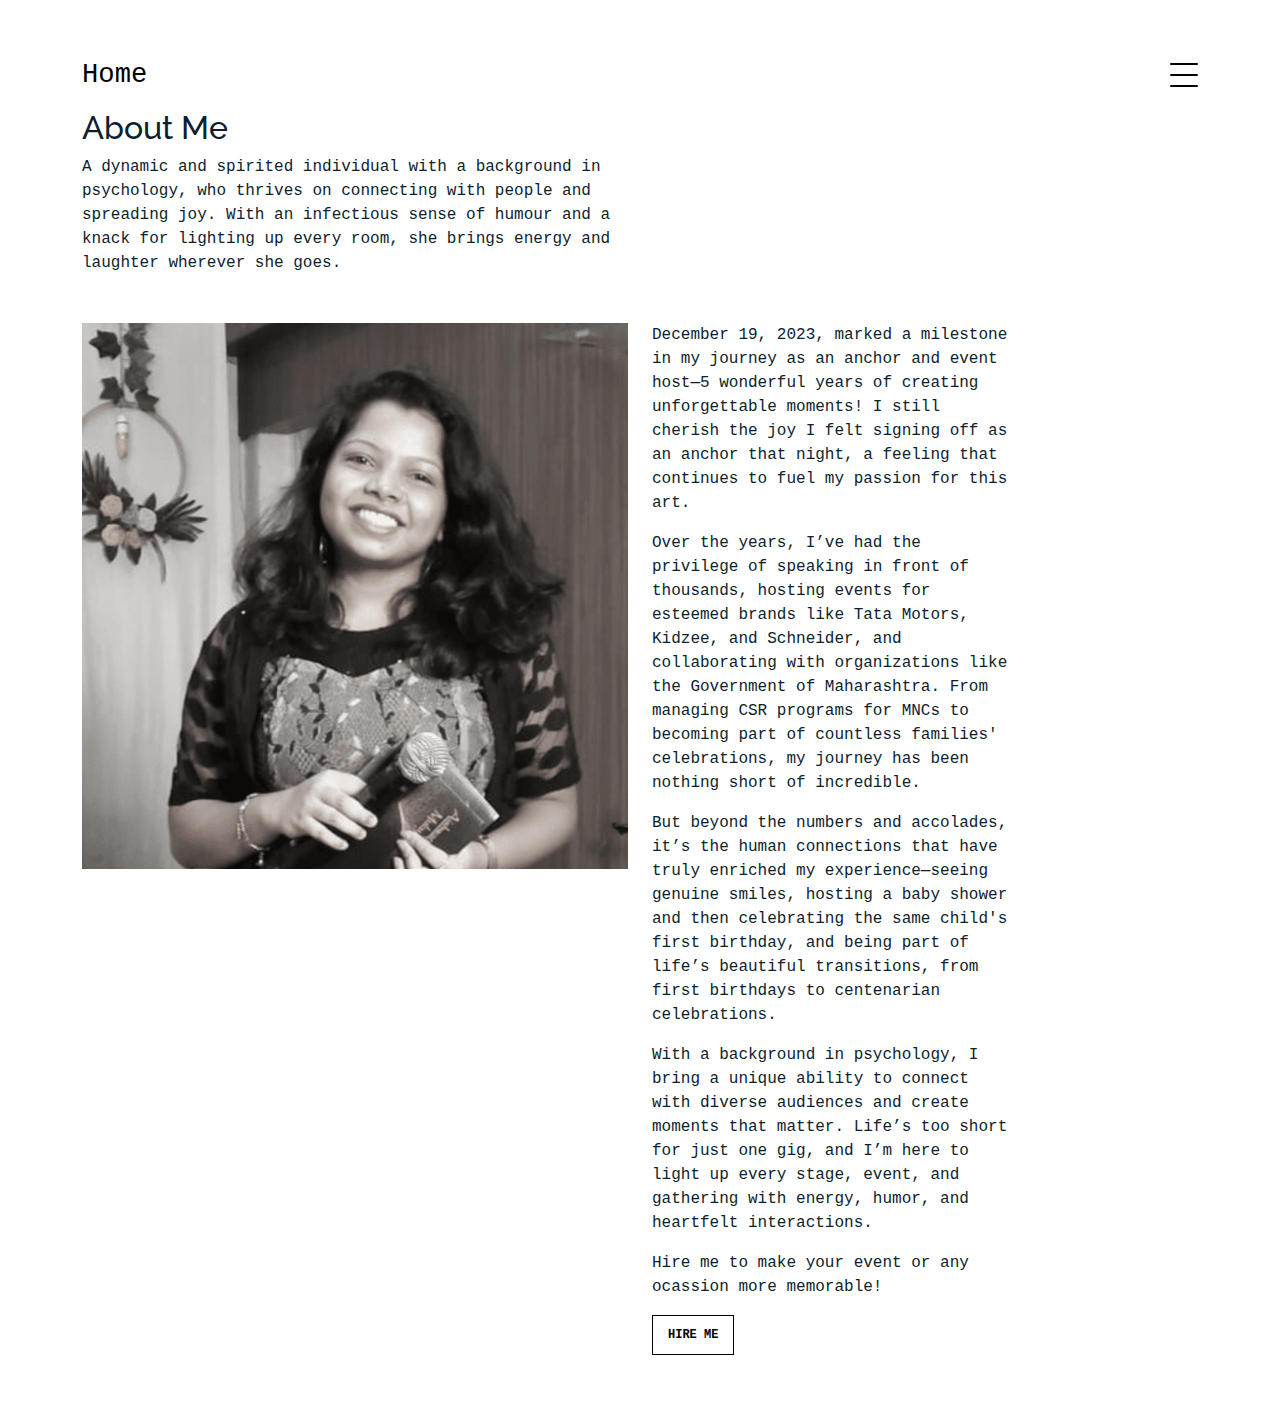
<file: about.html>
<!DOCTYPE html>
<html lang="en">

<head>
  <meta charset="utf-8">
  <meta content="width=device-width, initial-scale=1.0" name="viewport">

  <title>About Me</title>
  <meta content="" name="description">
  <meta content="" name="keywords">

  <!-- Favicons -->
  <link href="assets/img/favicon.png" rel="icon">
  <link href="assets/img/apple-touch-icon.png" rel="apple-touch-icon">

  <!-- Google Fonts -->
  <link href="https://fonts.googleapis.com/css?family=https://fonts.googleapis.com/css?family=Inconsolata:400,500,600,700|Raleway:400,400i,500,500i,600,600i,700,700i" rel="stylesheet">

  <!-- Vendor CSS Files -->
  <link href="assets/vendor/aos/aos.css" rel="stylesheet">
  <link href="assets/vendor/bootstrap/css/bootstrap.min.css" rel="stylesheet">
  <link href="assets/vendor/bootstrap-icons/bootstrap-icons.css" rel="stylesheet">
  <link href="assets/vendor/swiper/swiper-bundle.min.css" rel="stylesheet">

  <!-- Template Main CSS File -->
  <link href="assets/css/style.css" rel="stylesheet">

  <!-- =======================================================
  * Template Name: MyPortfolio
  * Template URL: https://bootstrapmade.com/myportfolio-bootstrap-portfolio-website-template/
  * Updated: Mar 17 2024 with Bootstrap v5.3.3
  * Author: BootstrapMade.com
  * License: https://bootstrapmade.com/license/
  ======================================================== -->
</head>

<body>

  <!-- ======= Navbar ======= -->
  <div class="collapse navbar-collapse custom-navmenu" id="main-navbar">
    <div class="container py-2 py-md-5">
      <div class="row align-items-start">
        <div class="col-md-2">
          <ul class="custom-menu">
            <li class="active"><a href="index.html">Home</a></li>
            <li><a href="about.html">About Me</a></li>
          </ul>
        </div>
        <div class="col-md-6 d-none d-md-block  mr-auto">
        </div>
        <div class="col-md-4 d-none d-md-block">
          <p>+91 7977198935<br> 
            <a href="#">aishwarya030906@gmail.com</a>
          </p>
        </div>
      </div>

    </div>
  </div>

  <nav class="navbar navbar-light custom-navbar">
    <div class="container">
      <a class="navbar-brand" href="index.html">Home</a>
      <a href="#" class="burger" data-bs-toggle="collapse" data-bs-target="#main-navbar">
        <span></span>
      </a>
    </div>
  </nav>

  <main id="main">

    <section>
      <div class="container">
        <div class="row mb-5 align-items-end">
          <div class="col-md-6" data-aos="fade-up">

            <h2>About Me</h2>
            <p class="mb-0">A dynamic and spirited individual with a background in psychology, who thrives on connecting with people and spreading joy. With an infectious sense of humour and a knack for lighting up every room, she brings energy and laughter wherever she goes.</p>
          </div>

        </div>

        <div class="row">
          <div class="col-md-4 ml-auto order-2" data-aos="fade-up">
            <p>December 19, 2023, marked a milestone in my journey as an anchor and event host—5 wonderful years of creating unforgettable moments! I still cherish the joy I felt signing off as an anchor that night, a feeling that continues to fuel my passion for this art. </p>
            <p>Over the years, I’ve had the privilege of speaking in front of thousands, hosting events for esteemed brands like Tata Motors, Kidzee, and Schneider, and collaborating with organizations like the Government of Maharashtra. From managing CSR programs for MNCs to becoming part of countless families' celebrations, my journey has been nothing short of incredible.</p>
            <p>But beyond the numbers and accolades, it’s the human connections that have truly enriched my experience—seeing genuine smiles, hosting a baby shower and then celebrating the same child's first birthday, and being part of life’s beautiful transitions, from first birthdays to centenarian celebrations.</p>
            <p>With a background in psychology, I bring a unique ability to connect with diverse audiences and create moments that matter. Life’s too short for just one gig, and I’m here to light up every stage, event, and gathering with energy, humor, and heartfelt interactions.</p>
            <p>Hire me to make your event or any ocassion more memorable!</p>
            <p><a href="https://wa.me/917045568950" class="readmore">Hire Me</a></p>
          </div>
          
          
          <div class="col-md-6 mb-5 mb-md-0" data-aos="fade-up">
            <p><img src="assets/img/aishwarya.png" alt="Image" class="img-fluid"></p>
          </div>

        </div>

      </div>

    </section>

  </main><!-- End #main -->

  <!-- Vendor JS Files -->
  <script src="assets/vendor/aos/aos.js"></script>
  <script src="assets/vendor/bootstrap/js/bootstrap.bundle.min.js"></script>
  <script src="assets/vendor/isotope-layout/isotope.pkgd.min.js"></script>
  <script src="assets/vendor/swiper/swiper-bundle.min.js"></script>
  <script src="assets/vendor/php-email-form/validate.js"></script>

  <!-- Template Main JS File -->
  <script src="assets/js/main.js"></script>

</body>

</html>
</file>
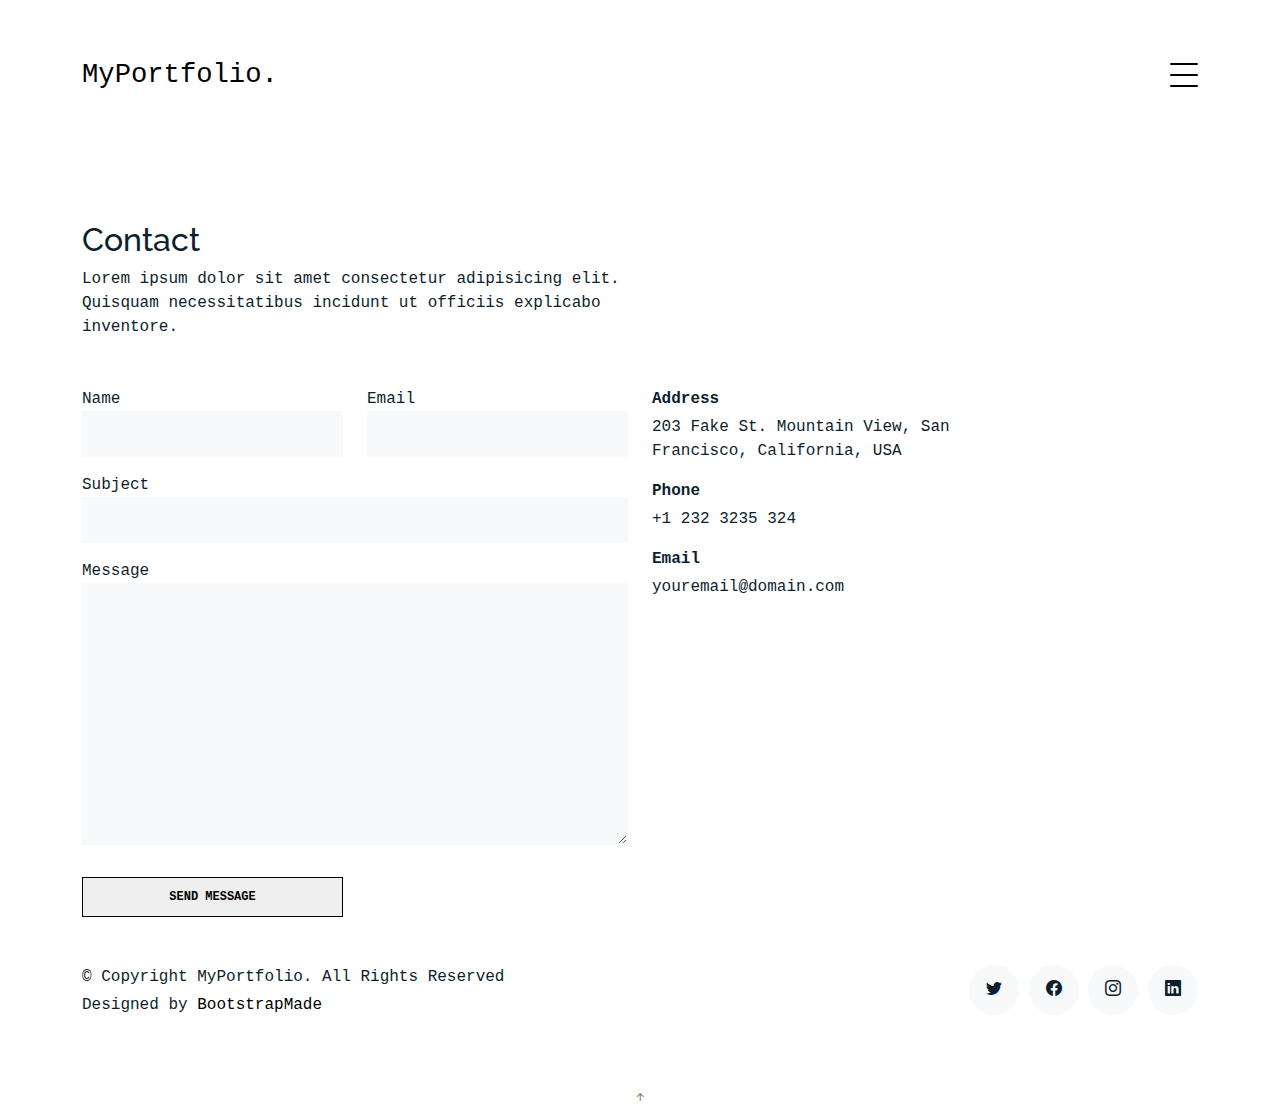
<file: contact.html>
<!DOCTYPE html>
<html lang="en">

<head>
  <meta charset="utf-8">
  <meta content="width=device-width, initial-scale=1.0" name="viewport">

  <title>MyPortfolio Bootstrap Template - Contact</title>
  <meta content="" name="description">
  <meta content="" name="keywords">

  <!-- Favicons -->
  <link href="assets/img/favicon.png" rel="icon">
  <link href="assets/img/apple-touch-icon.png" rel="apple-touch-icon">

  <!-- Google Fonts -->
  <link href="https://fonts.googleapis.com/css?family=https://fonts.googleapis.com/css?family=Inconsolata:400,500,600,700|Raleway:400,400i,500,500i,600,600i,700,700i" rel="stylesheet">

  <!-- Vendor CSS Files -->
  <link href="assets/vendor/aos/aos.css" rel="stylesheet">
  <link href="assets/vendor/bootstrap/css/bootstrap.min.css" rel="stylesheet">
  <link href="assets/vendor/bootstrap-icons/bootstrap-icons.css" rel="stylesheet">
  <link href="assets/vendor/swiper/swiper-bundle.min.css" rel="stylesheet">

  <!-- Template Main CSS File -->
  <link href="assets/css/style.css" rel="stylesheet">

  <!-- =======================================================
  * Template Name: MyPortfolio
  * Template URL: https://bootstrapmade.com/myportfolio-bootstrap-portfolio-website-template/
  * Updated: Mar 17 2024 with Bootstrap v5.3.3
  * Author: BootstrapMade.com
  * License: https://bootstrapmade.com/license/
  ======================================================== -->
</head>

<body>

  <!-- ======= Navbar ======= -->
  <div class="collapse navbar-collapse custom-navmenu" id="main-navbar">
    <div class="container py-2 py-md-5">
      <div class="row align-items-start">
        <div class="col-md-2">
          <ul class="custom-menu">
            <li><a href="index.html">Home</a></li>
            <li><a href="about.html">About Me</a></li>
            <li><a href="services.html">Services</a></li>
            <li><a href="works.html">Works</a></li>
            <li class="active"><a href="contact.html">Contact</a></li>
          </ul>
        </div>
        <div class="col-md-6 d-none d-md-block  mr-auto">
          <div class="tweet d-flex">
            <span class="bi bi-twitter text-white mt-2 mr-3"></span>
            <div>
              <p><em>Lorem ipsum dolor sit amet consectetur adipisicing elit. Quisquam necessitatibus incidunt ut officiis explicabo inventore. <br> <a href="#">t.co/v82jsk</a></em></p>
            </div>
          </div>
        </div>
        <div class="col-md-4 d-none d-md-block">
          <h3>Hire Me</h3>
          <p>Lorem ipsum dolor sit amet consectetur adipisicing elit. Quisquam necessitatibus incidunt ut officiisexplicabo inventore. <br> <a href="#">myemail@gmail.com</a></p>
        </div>
      </div>

    </div>
  </div>

  <nav class="navbar navbar-light custom-navbar">
    <div class="container">
      <a class="navbar-brand" href="index.html">MyPortfolio.</a>
      <a href="#" class="burger" data-bs-toggle="collapse" data-bs-target="#main-navbar">
        <span></span>
      </a>
    </div>
  </nav>

  <main id="main">

    <section class="section pb-5">
      <div class="container">

        <div class="row mb-5 align-items-end">
          <div class="col-md-6" data-aos="fade-up">
            <h2>Contact</h2>
            <p class="mb-0">Lorem ipsum dolor sit amet consectetur adipisicing elit. Quisquam necessitatibus incidunt ut
              officiis explicabo inventore.
            </p>
          </div>

        </div>

        <div class="row">
          <div class="col-md-6 mb-5 mb-md-0" data-aos="fade-up">

            <form action="forms/contact.php" method="post" role="form" class="php-email-form">

              <div class="row gy-3">
                <div class="col-md-6 form-group">
                  <label for="name">Name</label>
                  <input type="text" name="name" class="form-control" id="name" required>
                </div>
                <div class="col-md-6 form-group">
                  <label for="name">Email</label>
                  <input type="email" class="form-control" name="email" id="email" required>
                </div>
                <div class="col-md-12 form-group">
                  <label for="name">Subject</label>
                  <input type="text" class="form-control" name="subject" id="subject" required>
                </div>
                <div class="col-md-12 form-group">
                  <label for="name">Message</label>
                  <textarea class="form-control" name="message" cols="30" rows="10" required></textarea>
                </div>

                <div class="col-md-12 my-3">
                  <div class="loading">Loading</div>
                  <div class="error-message"></div>
                  <div class="sent-message">Your message has been sent. Thank you!</div>
                </div>

                <div class="col-md-6 mt-0 form-group">
                  <input type="submit" class="readmore d-block w-100" value="Send Message">
                </div>
              </div>

            </form>

          </div>

          <div class="col-md-4 ml-auto order-2" data-aos="fade-up">
            <ul class="list-unstyled">
              <li class="mb-3">
                <strong class="d-block mb-1">Address</strong>
                <span>203 Fake St. Mountain View, San Francisco, California, USA</span>
              </li>
              <li class="mb-3">
                <strong class="d-block mb-1">Phone</strong>
                <span>+1 232 3235 324</span>
              </li>
              <li class="mb-3">
                <strong class="d-block mb-1">Email</strong>
                <span>youremail@domain.com</span>
              </li>
            </ul>
          </div>

        </div>

      </div>

    </section>

  </main><!-- End #main -->

  <!-- ======= Footer ======= -->
  <footer class="footer" role="contentinfo">
    <div class="container">
      <div class="row">
        <div class="col-sm-6">
          <p class="mb-1">&copy; Copyright MyPortfolio. All Rights Reserved</p>
          <div class="credits">
            <!--
            All the links in the footer should remain intact.
            You can delete the links only if you purchased the pro version.
            Licensing information: https://bootstrapmade.com/license/
            Purchase the pro version with working PHP/AJAX contact form: https://bootstrapmade.com/buy/?theme=MyPortfolio
          -->
            Designed by <a href="https://bootstrapmade.com/">BootstrapMade</a>
          </div>
        </div>
        <div class="col-sm-6 social text-md-end">
          <a href="#"><span class="bi bi-twitter"></span></a>
          <a href="#"><span class="bi bi-facebook"></span></a>
          <a href="#"><span class="bi bi-instagram"></span></a>
          <a href="#"><span class="bi bi-linkedin"></span></a>
        </div>
      </div>
    </div>
  </footer>

  <a href="#" class="back-to-top d-flex align-items-center justify-content-center"><i class="bi bi-arrow-up-short"></i></a>

  <!-- Vendor JS Files -->
  <script src="assets/vendor/aos/aos.js"></script>
  <script src="assets/vendor/bootstrap/js/bootstrap.bundle.min.js"></script>
  <script src="assets/vendor/isotope-layout/isotope.pkgd.min.js"></script>
  <script src="assets/vendor/swiper/swiper-bundle.min.js"></script>
  <script src="assets/vendor/php-email-form/validate.js"></script>

  <!-- Template Main JS File -->
  <script src="assets/js/main.js"></script>

</body>

</html>
</file>
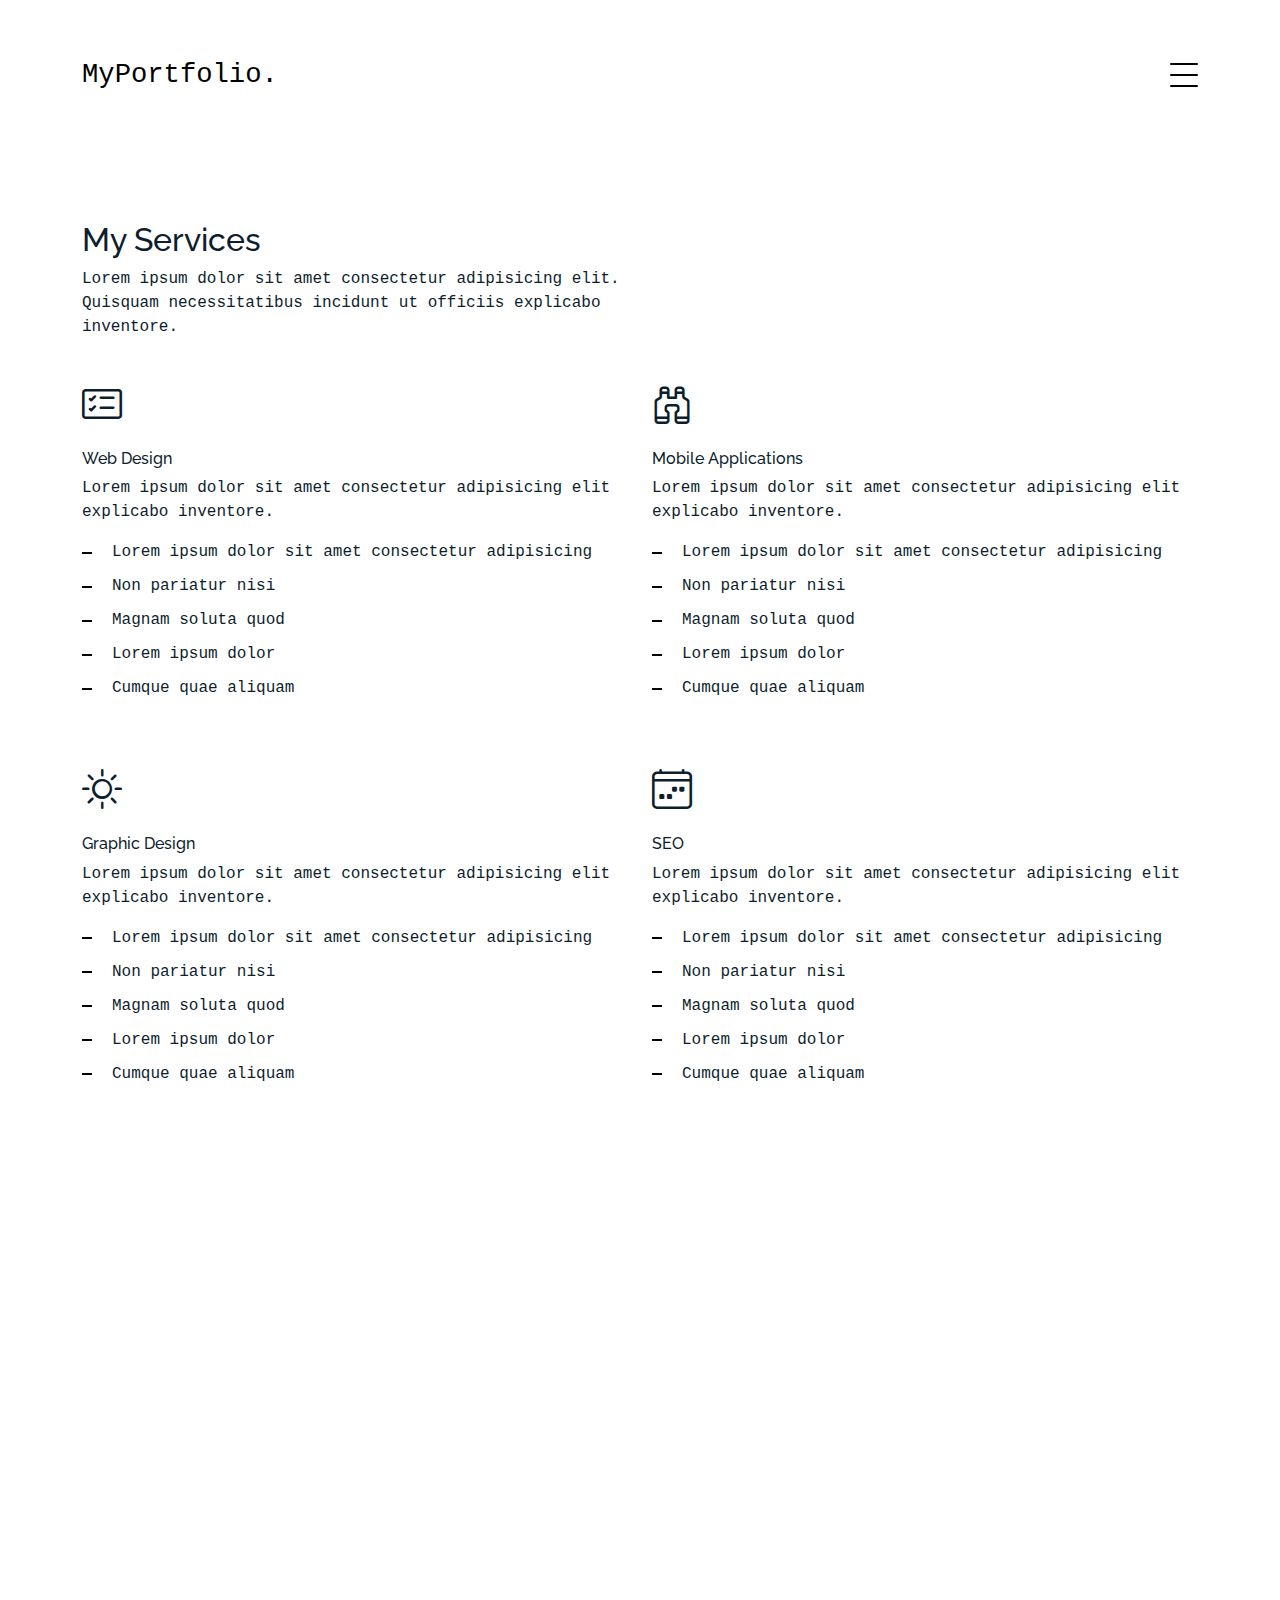
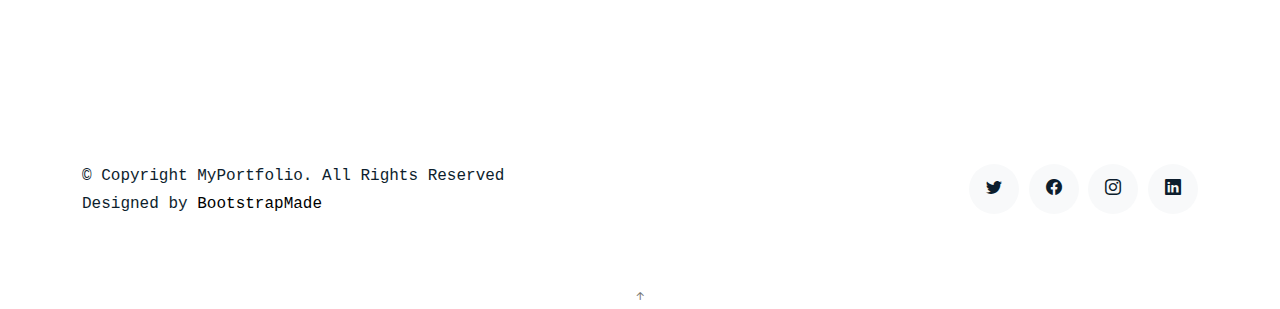
<file: services.html>
<!DOCTYPE html>
<html lang="en">

<head>
  <meta charset="utf-8">
  <meta content="width=device-width, initial-scale=1.0" name="viewport">

  <title>MyPortfolio Bootstrap Template - Services</title>
  <meta content="" name="description">
  <meta content="" name="keywords">

  <!-- Favicons -->
  <link href="assets/img/favicon.png" rel="icon">
  <link href="assets/img/apple-touch-icon.png" rel="apple-touch-icon">

  <!-- Google Fonts -->
  <link href="https://fonts.googleapis.com/css?family=https://fonts.googleapis.com/css?family=Inconsolata:400,500,600,700|Raleway:400,400i,500,500i,600,600i,700,700i" rel="stylesheet">

  <!-- Vendor CSS Files -->
  <link href="assets/vendor/aos/aos.css" rel="stylesheet">
  <link href="assets/vendor/bootstrap/css/bootstrap.min.css" rel="stylesheet">
  <link href="assets/vendor/bootstrap-icons/bootstrap-icons.css" rel="stylesheet">
  <link href="assets/vendor/swiper/swiper-bundle.min.css" rel="stylesheet">

  <!-- Template Main CSS File -->
  <link href="assets/css/style.css" rel="stylesheet">

  <!-- =======================================================
  * Template Name: MyPortfolio
  * Template URL: https://bootstrapmade.com/myportfolio-bootstrap-portfolio-website-template/
  * Updated: Mar 17 2024 with Bootstrap v5.3.3
  * Author: BootstrapMade.com
  * License: https://bootstrapmade.com/license/
  ======================================================== -->
</head>

<body>

  <!-- ======= Navbar ======= -->
  <div class="collapse navbar-collapse custom-navmenu" id="main-navbar">
    <div class="container py-2 py-md-5">
      <div class="row align-items-start">
        <div class="col-md-2">
          <ul class="custom-menu">
            <li><a href="index.html">Home</a></li>
            <li><a href="about.html">About Me</a></li>
            <li class="active"><a href="services.html">Services</a></li>
            <li><a href="works.html">Works</a></li>
            <li><a href="contact.html">Contact</a></li>
          </ul>
        </div>
        <div class="col-md-6 d-none d-md-block  mr-auto">
          <div class="tweet d-flex">
            <span class="bi bi-twitter text-white mt-2 mr-3"></span>
            <div>
              <p><em>Lorem ipsum dolor sit amet consectetur adipisicing elit. Quisquam necessitatibus incidunt ut officiis explicabo inventore. <br> <a href="#">t.co/v82jsk</a></em></p>
            </div>
          </div>
        </div>
        <div class="col-md-4 d-none d-md-block">
          <h3>Hire Me</h3>
          <p>Lorem ipsum dolor sit amet consectetur adipisicing elit. Quisquam necessitatibus incidunt ut officiisexplicabo inventore. <br> <a href="#">myemail@gmail.com</a></p>
        </div>
      </div>

    </div>
  </div>

  <nav class="navbar navbar-light custom-navbar">
    <div class="container">
      <a class="navbar-brand" href="index.html">MyPortfolio.</a>
      <a href="#" class="burger" data-bs-toggle="collapse" data-bs-target="#main-navbar">
        <span></span>
      </a>
    </div>
  </nav>

  <main id="main">

    <section class="section">
      <div class="container">
        <div class="row mb-4 align-items-center">
          <div class="col-md-6" data-aos="fade-up">

            <h2>My Services</h2>
            <p>Lorem ipsum dolor sit amet consectetur adipisicing elit. Quisquam necessitatibus incidunt ut officiis
              explicabo inventore.</p>

          </div>

        </div>
      </div>

      <div class="site-section pb-0 services">
        <div class="container">

          <div class="row">

            <div class="col-12 col-sm-6 col-md-6 col-lg-6 mb-5" data-aos="fade-up" data-aos-delay="">
              <i class="bi bi-card-checklist"></i>
              <h4 class="h4 mb-2">Web Design</h4>
              <p>Lorem ipsum dolor sit amet consectetur adipisicing elit explicabo inventore.</p>
              <ul class="list-unstyled list-line">
                <li>Lorem ipsum dolor sit amet consectetur adipisicing</li>
                <li>Non pariatur nisi</li>
                <li>Magnam soluta quod</li>
                <li>Lorem ipsum dolor</li>
                <li>Cumque quae aliquam</li>
              </ul>
            </div>
            <div class="col-12 col-sm-6 col-md-6 col-lg-6 mb-5" data-aos="fade-up" data-aos-delay="100">
              <i class="bi bi-binoculars"></i>
              <h4 class="h4 mb-2">Mobile Applications</h4>
              <p>Lorem ipsum dolor sit amet consectetur adipisicing elit explicabo inventore.</p>
              <ul class="list-unstyled list-line">
                <li>Lorem ipsum dolor sit amet consectetur adipisicing</li>
                <li>Non pariatur nisi</li>
                <li>Magnam soluta quod</li>
                <li>Lorem ipsum dolor</li>
                <li>Cumque quae aliquam</li>
              </ul>
            </div>
            <div class="col-12 col-sm-6 col-md-6 col-lg-6 mb-5" data-aos="fade-up" data-aos-delay="">
              <i class="bi bi-brightness-high"></i>
              <h4 class="h4 mb-2">Graphic Design</h4>
              <p>Lorem ipsum dolor sit amet consectetur adipisicing elit explicabo inventore.</p>
              <ul class="list-unstyled list-line">
                <li>Lorem ipsum dolor sit amet consectetur adipisicing</li>
                <li>Non pariatur nisi</li>
                <li>Magnam soluta quod</li>
                <li>Lorem ipsum dolor</li>
                <li>Cumque quae aliquam</li>
              </ul>
            </div>
            <div class="col-12 col-sm-6 col-md-6 col-lg-6 mb-5" data-aos="fade-up" data-aos-delay="100">
              <i class="bi bi-calendar4-week"></i>
              <h4 class="h4 mb-2">SEO</h4>
              <p>Lorem ipsum dolor sit amet consectetur adipisicing elit explicabo inventore.</p>
              <ul class="list-unstyled list-line">
                <li>Lorem ipsum dolor sit amet consectetur adipisicing</li>
                <li>Non pariatur nisi</li>
                <li>Magnam soluta quod</li>
                <li>Lorem ipsum dolor</li>
                <li>Cumque quae aliquam</li>
              </ul>
            </div>
          </div>
        </div>
      </div>
    </section>

    <!-- ======= Testimonials Section ======= -->
    <section class="section pt-0">
      <div class="container">

        <div class="testimonials-slider swiper" data-aos="fade-up" data-aos-delay="100">
          <div class="swiper-wrapper">

            <div class="swiper-slide">
              <div class="testimonial-wrap">
                <div class="testimonial">
                  <img src="assets/img/person_1.jpg" alt="Image" class="img-fluid">
                  <blockquote>
                    <p>Lorem ipsum dolor sit amet consectetur adipisicing elit. Quisquam necessitatibus incidunt ut officiis
                      explicabo inventore.</p>
                  </blockquote>
                  <p>&mdash; Jean Hicks</p>
                </div>
              </div>
            </div><!-- End testimonial item -->

            <div class="swiper-slide">
              <div class="testimonial-wrap">
                <div class="testimonial">
                  <img src="assets/img/person_2.jpg" alt="Image" class="img-fluid">
                  <blockquote>
                    <p>Lorem ipsum dolor sit amet consectetur adipisicing elit. Quisquam necessitatibus incidunt ut officiis
                      explicabo inventore.</p>
                  </blockquote>
                  <p>&mdash; Chris Stanworth</p>
                </div>
              </div>
            </div><!-- End testimonial item -->

          </div>
          <div class="swiper-pagination"></div>
        </div>

      </div>
    </section><!-- End Testimonials Section -->

  </main><!-- End #main -->

  <!-- ======= Footer ======= -->
  <footer class="footer" role="contentinfo">
    <div class="container">
      <div class="row">
        <div class="col-sm-6">
          <p class="mb-1">&copy; Copyright MyPortfolio. All Rights Reserved</p>
          <div class="credits">
            <!--
            All the links in the footer should remain intact.
            You can delete the links only if you purchased the pro version.
            Licensing information: https://bootstrapmade.com/license/
            Purchase the pro version with working PHP/AJAX contact form: https://bootstrapmade.com/buy/?theme=MyPortfolio
          -->
            Designed by <a href="https://bootstrapmade.com/">BootstrapMade</a>
          </div>
        </div>
        <div class="col-sm-6 social text-md-end">
          <a href="#"><span class="bi bi-twitter"></span></a>
          <a href="#"><span class="bi bi-facebook"></span></a>
          <a href="#"><span class="bi bi-instagram"></span></a>
          <a href="#"><span class="bi bi-linkedin"></span></a>
        </div>
      </div>
    </div>
  </footer>

  <a href="#" class="back-to-top d-flex align-items-center justify-content-center"><i class="bi bi-arrow-up-short"></i></a>

  <!-- Vendor JS Files -->
  <script src="assets/vendor/aos/aos.js"></script>
  <script src="assets/vendor/bootstrap/js/bootstrap.bundle.min.js"></script>
  <script src="assets/vendor/isotope-layout/isotope.pkgd.min.js"></script>
  <script src="assets/vendor/swiper/swiper-bundle.min.js"></script>
  <script src="assets/vendor/php-email-form/validate.js"></script>

  <!-- Template Main JS File -->
  <script src="assets/js/main.js"></script>

</body>

</html>
</file>
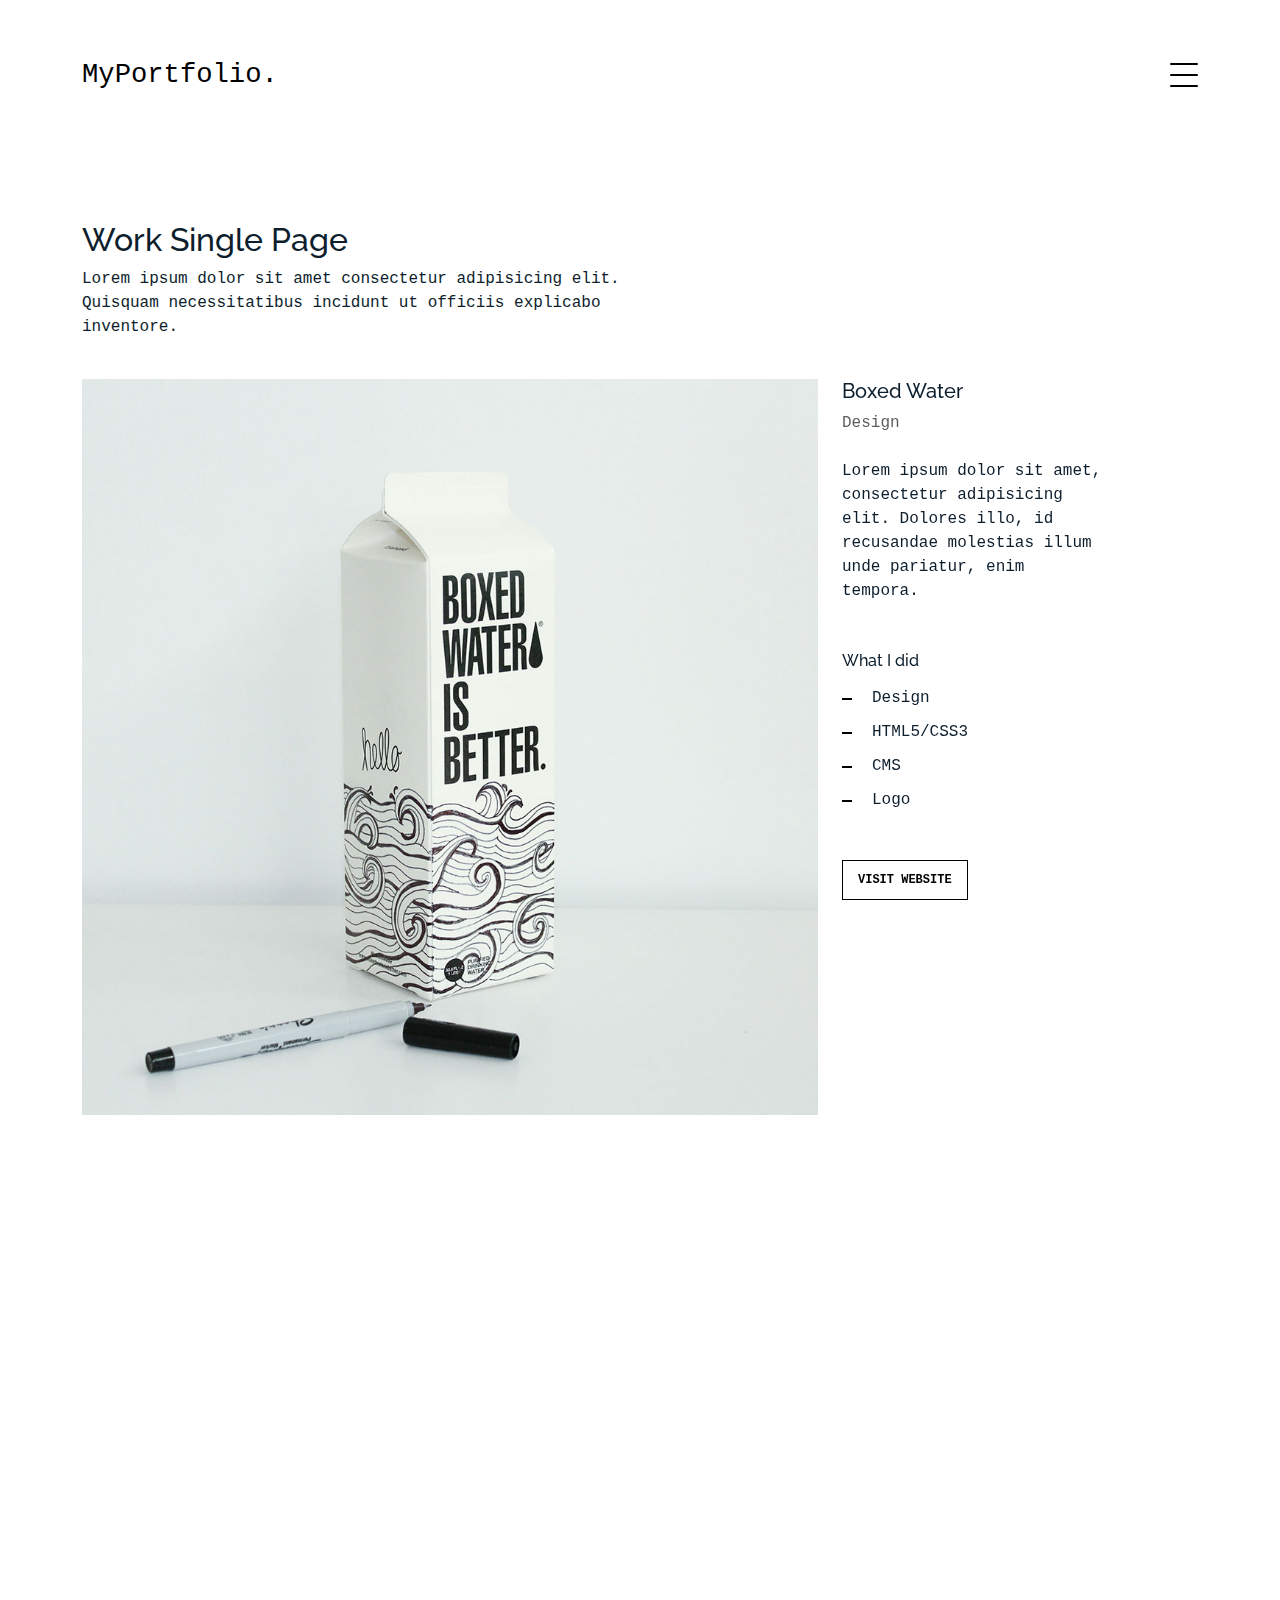
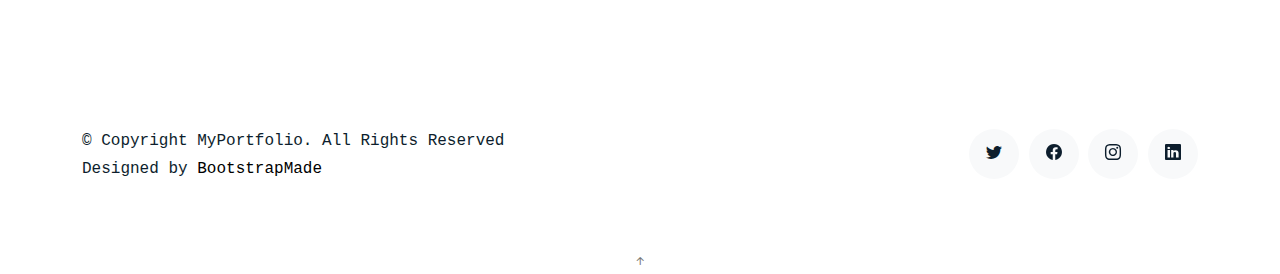
<file: work-single.html>
<!DOCTYPE html>
<html lang="en">

<head>
  <meta charset="utf-8">
  <meta content="width=device-width, initial-scale=1.0" name="viewport">

  <title>MyPortfolio Bootstrap Template - Work Single</title>
  <meta content="" name="description">
  <meta content="" name="keywords">

  <!-- Favicons -->
  <link href="assets/img/favicon.png" rel="icon">
  <link href="assets/img/apple-touch-icon.png" rel="apple-touch-icon">

  <!-- Google Fonts -->
  <link href="https://fonts.googleapis.com/css?family=https://fonts.googleapis.com/css?family=Inconsolata:400,500,600,700|Raleway:400,400i,500,500i,600,600i,700,700i" rel="stylesheet">

  <!-- Vendor CSS Files -->
  <link href="assets/vendor/aos/aos.css" rel="stylesheet">
  <link href="assets/vendor/bootstrap/css/bootstrap.min.css" rel="stylesheet">
  <link href="assets/vendor/bootstrap-icons/bootstrap-icons.css" rel="stylesheet">
  <link href="assets/vendor/swiper/swiper-bundle.min.css" rel="stylesheet">

  <!-- Template Main CSS File -->
  <link href="assets/css/style.css" rel="stylesheet">

  <!-- =======================================================
  * Template Name: MyPortfolio
  * Template URL: https://bootstrapmade.com/myportfolio-bootstrap-portfolio-website-template/
  * Updated: Mar 17 2024 with Bootstrap v5.3.3
  * Author: BootstrapMade.com
  * License: https://bootstrapmade.com/license/
  ======================================================== -->
</head>

<body>

  <!-- ======= Navbar ======= -->
  <div class="collapse navbar-collapse custom-navmenu" id="main-navbar">
    <div class="container py-2 py-md-5">
      <div class="row align-items-start">
        <div class="col-md-2">
          <ul class="custom-menu">
            <li><a href="index.html">Home</a></li>
            <li><a href="about.html">About Me</a></li>
            <li><a href="services.html">Services</a></li>
            <li class="active"><a href="works.html">Works</a></li>
            <li><a href="contact.html">Contact</a></li>
          </ul>
        </div>
        <div class="col-md-6 d-none d-md-block  mr-auto">
          <div class="tweet d-flex">
            <span class="bi bi-twitter text-white mt-2 mr-3"></span>
            <div>
              <p><em>Lorem ipsum dolor sit amet consectetur adipisicing elit. Quisquam necessitatibus incidunt ut officiis explicabo inventore. <br> <a href="#">t.co/v82jsk</a></em></p>
            </div>
          </div>
        </div>
        <div class="col-md-4 d-none d-md-block">
          <h3>Hire Me</h3>
          <p>Lorem ipsum dolor sit amet consectetur adipisicing elit. Quisquam necessitatibus incidunt ut officiisexplicabo inventore. <br> <a href="#">myemail@gmail.com</a></p>
        </div>
      </div>

    </div>
  </div>

  <nav class="navbar navbar-light custom-navbar">
    <div class="container">
      <a class="navbar-brand" href="index.html">MyPortfolio.</a>
      <a href="#" class="burger" data-bs-toggle="collapse" data-bs-target="#main-navbar">
        <span></span>
      </a>
    </div>
  </nav>

  <main id="main">

    <section class="section">
      <div class="container">
        <div class="row mb-4 align-items-center">
          <div class="col-md-6" data-aos="fade-up">
            <h2>Work Single Page</h2>
            <p>Lorem ipsum dolor sit amet consectetur adipisicing elit. Quisquam necessitatibus incidunt ut officiis explicabo inventore.</p>
          </div>
        </div>
      </div>

      <div class="site-section pb-0">
        <div class="container">
          <div class="row align-items-stretch">
            <div class="col-md-8" data-aos="fade-up">
              <img src="assets/img/img_1_big.jpg" alt="Image" class="img-fluid">
            </div>
            <div class="col-md-3 ml-auto" data-aos="fade-up" data-aos-delay="100">
              <div class="sticky-content">
                <h3 class="h3">Boxed Water</h3>
                <p class="mb-4"><span class="text-muted">Design</span></p>

                <div class="mb-5">
                  <p>Lorem ipsum dolor sit amet, consectetur adipisicing elit. Dolores illo, id recusandae molestias
                    illum unde pariatur, enim tempora.</p>

                </div>

                <h4 class="h4 mb-3">What I did</h4>
                <ul class="list-unstyled list-line mb-5">
                  <li>Design</li>
                  <li>HTML5/CSS3</li>
                  <li>CMS</li>
                  <li>Logo</li>
                </ul>

                <p><a href="#" class="readmore">Visit Website</a></p>
              </div>
            </div>
          </div>
        </div>
    </section>

    <!-- ======= Testimonials Section ======= -->
    <section class="section pt-0">
      <div class="container">

        <div class="testimonials-slider swiper" data-aos="fade-up" data-aos-delay="100">
          <div class="swiper-wrapper">

            <div class="swiper-slide">
              <div class="testimonial-wrap">
                <div class="testimonial">
                  <img src="assets/img/person_1.jpg" alt="Image" class="img-fluid">
                  <blockquote>
                    <p>Lorem ipsum dolor sit amet consectetur adipisicing elit. Quisquam necessitatibus incidunt ut officiis
                      explicabo inventore.</p>
                  </blockquote>
                  <p>&mdash; Jean Hicks</p>
                </div>
              </div>
            </div><!-- End testimonial item -->

            <div class="swiper-slide">
              <div class="testimonial-wrap">
                <div class="testimonial">
                  <img src="assets/img/person_2.jpg" alt="Image" class="img-fluid">
                  <blockquote>
                    <p>Lorem ipsum dolor sit amet consectetur adipisicing elit. Quisquam necessitatibus incidunt ut officiis
                      explicabo inventore.</p>
                  </blockquote>
                  <p>&mdash; Chris Stanworth</p>
                </div>
              </div>
            </div><!-- End testimonial item -->

          </div>
          <div class="swiper-pagination"></div>
        </div>

      </div>
    </section><!-- End Testimonials Section -->

  </main><!-- End #main -->

  <!-- ======= Footer ======= -->
  <footer class="footer" role="contentinfo">
    <div class="container">
      <div class="row">
        <div class="col-sm-6">
          <p class="mb-1">&copy; Copyright MyPortfolio. All Rights Reserved</p>
          <div class="credits">
            <!--
            All the links in the footer should remain intact.
            You can delete the links only if you purchased the pro version.
            Licensing information: https://bootstrapmade.com/license/
            Purchase the pro version with working PHP/AJAX contact form: https://bootstrapmade.com/buy/?theme=MyPortfolio
          -->
            Designed by <a href="https://bootstrapmade.com/">BootstrapMade</a>
          </div>
        </div>
        <div class="col-sm-6 social text-md-end">
          <a href="#"><span class="bi bi-twitter"></span></a>
          <a href="#"><span class="bi bi-facebook"></span></a>
          <a href="#"><span class="bi bi-instagram"></span></a>
          <a href="#"><span class="bi bi-linkedin"></span></a>
        </div>
      </div>
    </div>
  </footer>

  <a href="#" class="back-to-top d-flex align-items-center justify-content-center"><i class="bi bi-arrow-up-short"></i></a>

  <!-- Vendor JS Files -->
  <script src="assets/vendor/aos/aos.js"></script>
  <script src="assets/vendor/bootstrap/js/bootstrap.bundle.min.js"></script>
  <script src="assets/vendor/isotope-layout/isotope.pkgd.min.js"></script>
  <script src="assets/vendor/swiper/swiper-bundle.min.js"></script>
  <script src="assets/vendor/php-email-form/validate.js"></script>

  <!-- Template Main JS File -->
  <script src="assets/js/main.js"></script>

</body>

</html>
</file>
<file: assets/css/style.css>
/**
* Template Name: MyPortfolio
* Template URL: https://bootstrapmade.com/myportfolio-bootstrap-portfolio-website-template/
* Updated: Mar 17 2024 with Bootstrap v5.3.3
* Author: BootstrapMade.com
* License: https://bootstrapmade.com/license/
*/

/*--------------------------------------------------------------
# General
--------------------------------------------------------------*/
body {
  font-family: "Inconsolata", monospace;
  color: #0d1e2d;
}

a {
  color: #777;
  text-decoration: none;
}

a:hover {
  color: #000;
}

h1,
h2,
h3,
h4,
h5,
h6,
.font-heading {
  font-family: "Raleway", sans-serif;
}

.section {
  padding: 7rem 0;
}

.filters a {
  text-decoration: none;
  color: #000;
  display: inline-block;
  padding-left: 10px;
  padding-right: 10px;
  position: relative;
}

.filters a:hover,
.filters a:focus,
.filters a:active {
  text-decoration: none;
}

.filters a:hover:before {
  content: "";
  position: absolute;
  left: 10px;
  right: 10px;
  bottom: 0;
  height: 1px;
  background-color: #000;
}

.filters a.active {
  color: #000;
}

.filters a.active:before {
  content: "";
  position: absolute;
  left: 10px;
  right: 10px;
  bottom: 0;
  height: 1px;
  background-color: #000;
}

.item {
  border: none;
  margin-bottom: 30px;
}

.item .item-wrap {
  display: block;
  position: relative;
  overflow: hidden;
}

.item .item-wrap:after {
  z-index: 2;
  position: absolute;
  content: "";
  top: 0;
  left: 0;
  right: 0;
  bottom: 0;
  background: rgba(0, 0, 0, 0.4);
  visibility: hidden;
  opacity: 0;
  transition: 0.3s all ease-in-out;
}

.item .item-wrap img {
  transition: 0.3s transform ease;
  transform: scale(1);
}

.item .item-wrap>.work-info {
  position: absolute;
  top: 50%;
  width: 100%;
  text-align: center;
  z-index: 3;
  transform: translateY(-50%);
  color: #fff;
  opacity: 0;
  visibility: hidden;
  margin-top: 20px;
  transition: 0.3s all ease;
}

.item .item-wrap>.work-info h3 {
  font-size: 20px;
  margin-bottom: 0;
}

.item .item-wrap>.work-info span {
  font-size: 14px;
  text-transform: uppercase;
  letter-spacing: 0.2rem;
}

.item .item-wrap:hover {
  text-decoration: none;
}

.item .item-wrap:hover img {
  transform: scale(1.05);
}

.item .item-wrap:hover:after {
  opacity: 1;
  visibility: visible;
}

.item .item-wrap:hover .work-info {
  margin-top: 0px;
  opacity: 1;
  visibility: visible;
}

.testimonial-wrap {
  padding: 50px 50px 80px 50px;
  background: #eceff2;
}

.testimonial-wrap .testimonial {
  text-align: center;
  max-width: 500px;
  margin: 0 auto;
}

.testimonial-wrap .testimonial img {
  border-radius: 50%;
  width: 120px;
  margin: 0 auto 30px auto;
}

.testimonial-wrap .testimonial blockquote p {
  font-size: 20px;
}

.h3 {
  font-size: 20px;
}

.h4 {
  font-size: 16px;
}

.heading {
  font-size: 28px;
}

.readmore {
  display: inline-block;
  border: 1px solid #000;
  padding: 10px 15px;
  font-size: 12px;
  text-transform: uppercase;
  color: #000;
  transition: 0.2s all ease;
  font-weight: 700;
}

.readmore:active,
.readmore:focus,
.readmore:hover {
  outline: none;
}

.readmore:hover {
  color: #fff;
  text-decoration: none;
  background: #000;
}

.testimonials-slider .swiper-pagination {
  margin-top: -60px;
  position: relative;
}

.testimonials-slider .swiper-pagination .swiper-pagination-bullet {
  width: 12px;
  height: 12px;
  background-color: rgba(13, 30, 45, 0.3);
  opacity: 1;
}

.testimonials-slider .swiper-pagination .swiper-pagination-bullet-active {
  background-color: rgba(13, 30, 45, 0.6);
}

.sticky-content {
  position: sticky;
  position: -webkit-sticky;
  top: 0;
  /* required */
}

.list-line li {
  margin-bottom: 10px;
  position: relative;
  padding-left: 30px;
}

.list-line li:before {
  content: "";
  position: absolute;
  left: 0;
  top: 0.7rem;
  width: 10px;
  height: 2px;
  background: #000;
}

.form-control {
  border-radius: 0;
  background: #f8f9fa;
  border: 1px solid transparent;
  padding-top: 10px !important;
  padding-bottom: 10px !important;
}

.form-control:active,
.form-control:focus {
  background: #eff1f4;
  outline: none;
  box-shadow: none;
  border: 1px solid transparent;
}

.custom-progress {
  height: 7px;
  border-radius: 0;
}

.custom-progress .progress-bar {
  background: #000;
}

/* Services */
.services i {
  font-size: 40px;
}

.services h4 {
  padding-top: 10px;
}

/* Contact Form */
.php-email-form .error-message {
  display: none;
  color: #fff;
  background: #ed3c0d;
  text-align: left;
  padding: 15px;
  font-weight: 600;
}

.php-email-form .error-message br+br {
  margin-top: 25px;
}

.php-email-form .sent-message {
  display: none;
  color: #fff;
  background: #18d26e;
  text-align: center;
  padding: 15px;
  font-weight: 600;
}

.php-email-form .loading {
  display: none;
  background: #fff;
  text-align: center;
  padding: 15px;
}

.php-email-form .loading:before {
  content: "";
  display: inline-block;
  border-radius: 50%;
  width: 24px;
  height: 24px;
  margin: 0 10px -6px 0;
  border: 3px solid #18d26e;
  border-top-color: #eee;
  animation: animate-loading 1s linear infinite;
}

@keyframes animate-loading {
  0% {
    transform: rotate(0deg);
  }

  100% {
    transform: rotate(360deg);
  }
}

/*--------------------------------------------------------------
# Header
--------------------------------------------------------------*/
/* Custom Navmenu */
.custom-navmenu {
  background: #0d1e2d;
}

.custom-navmenu .custom-menu,
.custom-navmenu .custom-menu li {
  padding: 0;
  margin: 0;
  list-style: none;
}

.custom-navmenu .custom-menu li {
  margin-bottom: 0;
  font-size: 20px;
}

.custom-navmenu .custom-menu li a {
  color: #fff;
  padding: 10px 0 !important;
}

.custom-navmenu .custom-menu li a:hover {
  text-decoration: none;
}

.custom-navmenu .custom-menu li.active a {
  text-decoration: underline;
}

.custom-navmenu h3 {
  font-size: 20px;
  color: #fff;
}

.custom-navmenu p {
  color: rgba(255, 255, 255, 0.6);
}

.custom-navmenu a {
  color: rgba(255, 255, 255, 0.7);
}

.custom-navmenu a:hover {
  color: #fff;
}

/* Custom Navbar */
.custom-navbar {
  padding-top: 50px;
  width: 100%;
}

@media (max-width: 780px) {
  .custom-navbar>.container {
    padding-right: 0;
    padding-left: 0;
  }
}

.custom-navbar .navbar-brand {
  font-size: 1.7rem;
}

/* Burger */
.burger {
  width: 28px;
  height: 32px;
  cursor: pointer;
  position: relative;
}

.burger:before,
.burger span,
.burger:after {
  width: 100%;
  height: 2px;
  display: block;
  background: #000;
  border-radius: 2px;
  position: absolute;
  opacity: 1;
}

.burger:before,
.burger:after {
  transition: top 0.35s cubic-bezier(0.23, 1, 0.32, 1), transform 0.35s cubic-bezier(0.23, 1, 0.32, 1), opacity 0.35s cubic-bezier(0.23, 1, 0.32, 1), background-color 1.15s cubic-bezier(0.86, 0, 0.07, 1);
  -webkit-transition: top 0.35s cubic-bezier(0.23, 1, 0.32, 1), -webkit-transform 0.35s cubic-bezier(0.23, 1, 0.32, 1), opacity 0.35s cubic-bezier(0.23, 1, 0.32, 1), background-color 1.15s cubic-bezier(0.86, 0, 0.07, 1);
  content: "";
}

.burger:before {
  top: 4px;
}

.burger span {
  top: 15px;
}

.burger:after {
  top: 26px;
}

/* Hover */
.burger:hover:before {
  top: 7px;
}

.burger:hover:after {
  top: 23px;
}

/* Click */
.burger.active span {
  opacity: 0;
}

.burger.active:before,
.burger.active:after {
  top: 40%;
}

.burger.active:before {
  transform: rotate(45deg);
}

.burger.active:after {
  transform: rotate(-45deg);
}

.burger:focus {
  outline: none;
}

/*--------------------------------------------------------------
# Footer
--------------------------------------------------------------*/
.footer {
  padding: 0 0 4rem 0;
}

.footer a {
  color: #000;
}

.social a {
  display: inline-block;
  width: 50px;
  height: 50px;
  border-radius: 50%;
  background: #f8f9fa;
  position: relative;
  text-align: center;
  color: #0d1e2d;
}

.social a span {
  display: inline-block;
  left: 50%;
  position: absolute;
  top: 50%;
  transform: translate(-50%, -50%);
}

.social a:hover {
  color: #000;
}

.blue-link {
  color: blue;
}

.blue-link {
  color: rgb(0, 0, 0);
}
</file>
